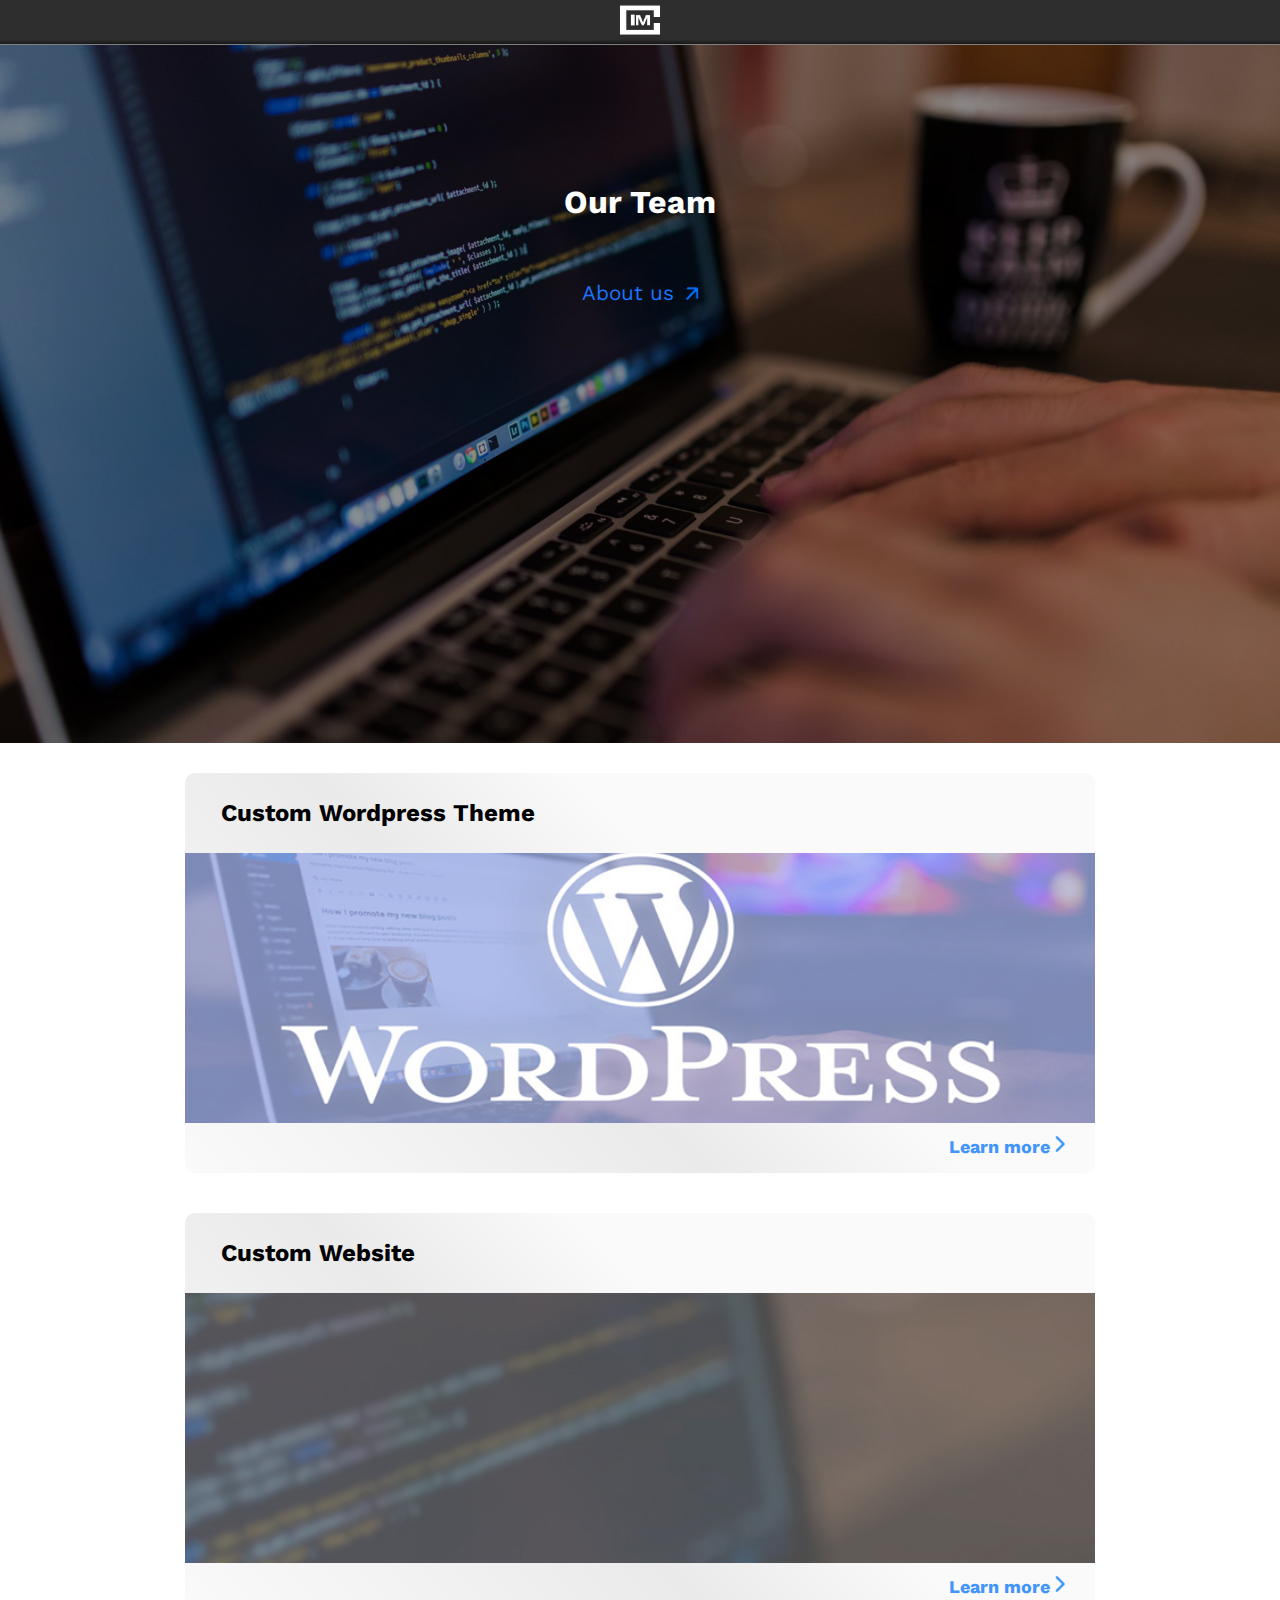
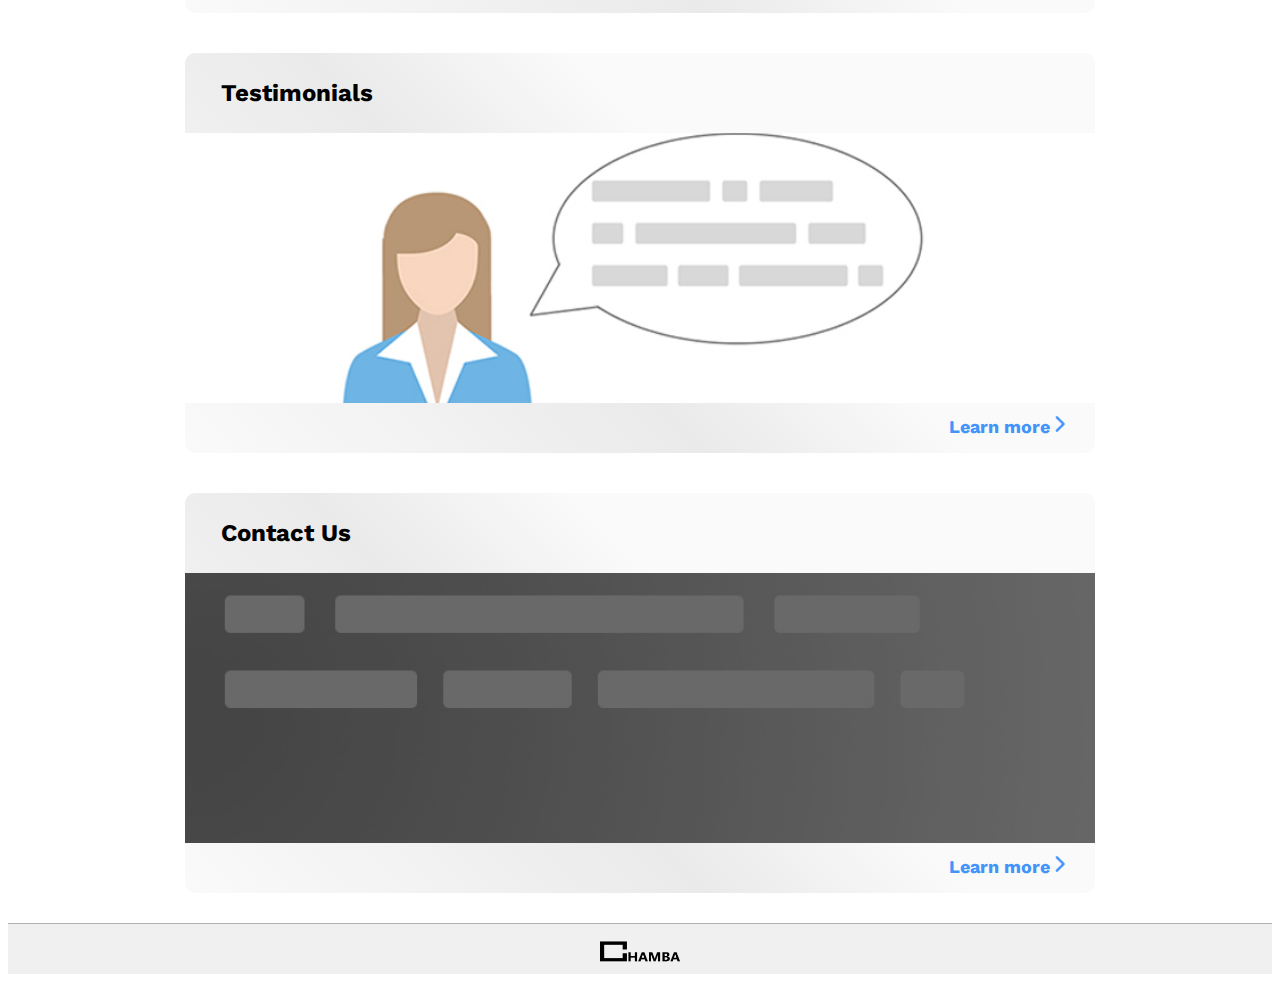
<file: index.html>
<!DOCTYPE html>
<html>
  <head>
    <link href="home-style.css" type="text/css" rel="stylesheet"/>
    <link href="https://fonts.googleapis.com/css?family=Work+Sans" rel="stylesheet" type="text/css">
    <title>Chamba - Home</title>
    <link rel="shortcut icon" href="images/altlogo.PNG" />
  </head>
  <body>
    <header>
      <div id="header">
        <div>
          <a href="index.html">
            <img src="images/TEMPLOGO.png"/>
          </a>
        </div>
      </div>
    </header>
    <main>
      <div class="home-element1">
        <br/>
        <h1>Our Team</h1>
        <br/>
        <br/>
        <a href='#'>
          <div style="display: inline-block;">
            About us
            <img style="max-width: 13px; padding-left: 5px;" src="images/link-arrow.png"/>
          </div>
        </a>
      </div>
      <div class="home-container2">
        <div id="custom-theme-box" class="home-element2">
          <div class="home-element-header">
            <h2>Custom Wordpress Theme</h2>
          </div>
          <div id="custom-theme" class="home-element-body">
          </div>
          <div class="home-element-footer">
            Learn more
            <img style="max-width: 10px;" src="images/drop-arrow.png"/>
          </div>
        </div>
        <div id="custom-site-box" class="home-element2">
          <div class="home-element-header">
            <h2>Custom Website</h2>
          </div>
          <div id="custom-site" class="home-element-body">
          </div>
          <div class="home-element-footer">
            Learn more
            <img style="max-width: 10px;" src="images/drop-arrow.png"/>
          </div>
        </div>
        <div class="home-element2">
          <div id="testimonials-box" class="home-element-header">
            <h2>Testimonials</h2>
          </div>
          <div id="testimonials" class="home-element-body">
          </div>
          <div class="home-element-footer">
            Learn more
            <img style="max-width: 10px;" src="images/drop-arrow.png"/>
          </div>
        </div>
        <div id="contact-us-box" class="home-element2">
          <div class="home-element-header">
            <h2>Contact Us</h2>
          </div>
          <div id="contact-us" class="home-element-body">
          </div>
          <div class="home-element-footer">
            Learn more
            <img style="max-width: 10px;" src="images/drop-arrow.png"/>
          </div>
        </div>
      </div>
    </main>
    <div class="footer">
      <img id="footerimg" src="images/FOOTERLOGO.png"/>
    </div>
    <script src="scripts/home-script.js" defer></script>
  </body>
</html>
</file>
<file: home-style.css>
html{
  background-color: white;
  margin: 0;
  padding: 0;
}

body{
  /*background-image: url("backgroundimage.jpg");
  height: 100%;
  background-attachment: fixed;
  background-size: cover;*/
  font-family: 'Work Sans';
}

#header{
  width: 100%;
  text-align: center;
  border-bottom: 1px solid gray;
  border-top: 0px solid white;
  font-family: Helvetica;
  display: flex;
  flex: 1 1 50px;
  flex-wrap: nowrap;
  justify-content: center;
  position: fixed;
  top: 0;
  left: 0;
  background-color: rgba(0, 0, 0, 0.82);
  align-items: center;
  -webkit-backdrop-filter: blur(2px);
  backdrop-filter: blur(2px);
  z-index: 9999;
}


p{
  text-align: center;
  width: 10px;
}

#header img{
  max-width: 40px;
  padding: 0 20px;
}

.home-element1{
  border-top: 35px solid white;
  text-align: center;
  color: white;
  background-color: #1c1c1c;
  width: 100%;
  left: 0;
  height: 600px;
  z-index: 1;
  background-image: url('images/backgroundimage1.jpg');
  background-size: cover;
  padding: 100px 20px 0 20px;
  margin-left: -20px;
}

.home-element1 a{
  text-decoration: none;
  font-size: 1.3em;
  color: #1c74ff;
}

.home-container2{
  margin: 10px auto;
  width: 100%;
  align-items: center;
  display: flex;
  justify-content: space-around;
  flex-wrap: wrap;
  align-content: center;
}

.home-element2{
  min-width: 850px;
  height: 400px;
  padding: 0 30px;
  border-radius: 10px;
  margin: 20px 0px;
  cursor: pointer;
  background-image: linear-gradient(45deg, #fafafa, #eaeaea 40%, #fafafa 60%);
  -moz-transition: all 0.1s ease-in;
  -webkit-transition: all 0.1s ease-in;
  -o-transition: all 0.1s ease-in;
  transition: all 0.1s ease-in;
}

.home-element2:hover{
  transform: scale(1.01);
  background-color: #e0e0e0;
  -moz-transition: all 0.1s ease-in;
  -webkit-transition: all 0.1s ease-in;
  -o-transition: all 0.1s ease-in;
  transition: all 0.1s ease-in;
}

.home-element-header{
  padding: 6px;
  width: 100%;
}

.home-element-body{
  background-color: #f0f0f0;
  padding: 10px 30px;
  margin-left: -30px;
  width: 100%;
  height: 250px;
  background-size: cover;
  background-position: center center;
}

.home-element-footer{
  width: 100%;
  text-align: right;
  color: #4194fa;
  font-weight: bold;
  font-size: 18px;
  padding-top: 12px;
}

#custom-theme{
  background-image: url('images/custom-theme-box-background.jpg');
  -moz-transition: all 0.1s ease-in;
  -webkit-transition: all 0.1s ease-in;
  -o-transition: all 0.1s ease-in;
  transition: all 0.1s ease-in;
}

#custom-theme:hover{
  background-image: url('images/custom-theme-box-background-dark.jpg');
  -moz-transition: all 0.1s ease-in;
  -webkit-transition: all 0.1s ease-in;
  -o-transition: all 0.1s ease-in;
  transition: all 0.1s ease-in;
}

#custom-site{
  background-image: url('images/premade-theme-box-background.jpg');
  -moz-transition: all 0.1s ease-in;
  -webkit-transition: all 0.1s ease-in;
  -o-transition: all 0.1s ease-in;
  transition: all 0.1s ease-in;
}

#custom-site:hover{
  background-image: url('images/premade-theme-box-background-dark.jpg');
  -moz-transition: all 0.1s ease-in;
  -webkit-transition: all 0.1s ease-in;
  -o-transition: all 0.1s ease-in;
  transition: all 0.1s ease-in;
}

#contact-us{
  background-image: url("images/contact-us-background.jpg");
  -moz-transition: all 0.1s ease-in;
  -webkit-transition: all 0.1s ease-in;
  -o-transition: all 0.1s ease-in;
  transition: all 0.1s ease-in;
}

#contact-us:hover{
  background-image: url("images/contact-us-background-dark.jpg");
  -moz-transition: all 0.1s ease-in;
  -webkit-transition: all 0.1s ease-in;
  -o-transition: all 0.1s ease-in;
  transition: all 0.1s ease-in;
}

#testimonials{
  background-image: url("images/testimonials-background.jpg");
  background-position: center;
  -moz-transition: all 0.1s ease-in;
  -webkit-transition: all 0.1s ease-in;
  -o-transition: all 0.1s ease-in;
  transition: all 0.1s ease-in;
}

#testimonials:hover{
  background-image: url("images/testimonials-background-dark.jpg");
  background-position: center;
  -moz-transition: all 0.1s ease-in;
  -webkit-transition: all 0.1s ease-in;
  -o-transition: all 0.1s ease-in;
  transition: all 0.1s ease-in;
}

.footer{
  text-align: center;
  height: 50px;
  width: 100%;
  border-top: 1px solid #b0b0b0;
  color: #b0b0b0;
  font-size: 10px;
  background-color: #f0f0f0;
}

#footerimg{
  max-width: 80px;
  margin: 15px auto;
}

@media only screen and (max-width: 900px) and (orientation: portrait){
  .home-element2{
    min-width: 300px;
    height: 400px;
  }

  #header{
   justify-content: center;
  }

  #testimonials{
    background-image: url("images/testimonials-background-mobile.jpg");
    background-position: center bottom;
  }

  #testimonials:hover{
    background-image: url("images/testimonials-background-mobile.jpg");
  }

  #contact-us{
    background-image: url("images/contact-us-background-mobile.jpg");
    background-position: center bottom;
  }

  #contact-us:hover{
    background-image: url("images/contact-us-background-mobile.jpg");
  }

  #custom-site{
    background-image: url('images/premade-theme-box-background-dark.jpg');
    background-position: center bottom;
  }

  #custom-site:hover{
    background-image: url('images/premade-theme-box-background-dark.jpg');
  }

  #custom-theme{
    background-image: url('images/custom-theme-box-background-mobile.jpg');
    background-position: center center;
  }

  #custom-theme:hover{
    background-image: url('images/custom-theme-box-background-mobile.jpg');
  }

  .home-element2{
    background-color: #e0e0e0;
  }

  #header img{
    max-width: 80px;
    padding: 0 20px;
  }

  .home-element1{
    border-top: 75px solid white;
    font-size: 20px;
}
</file>
